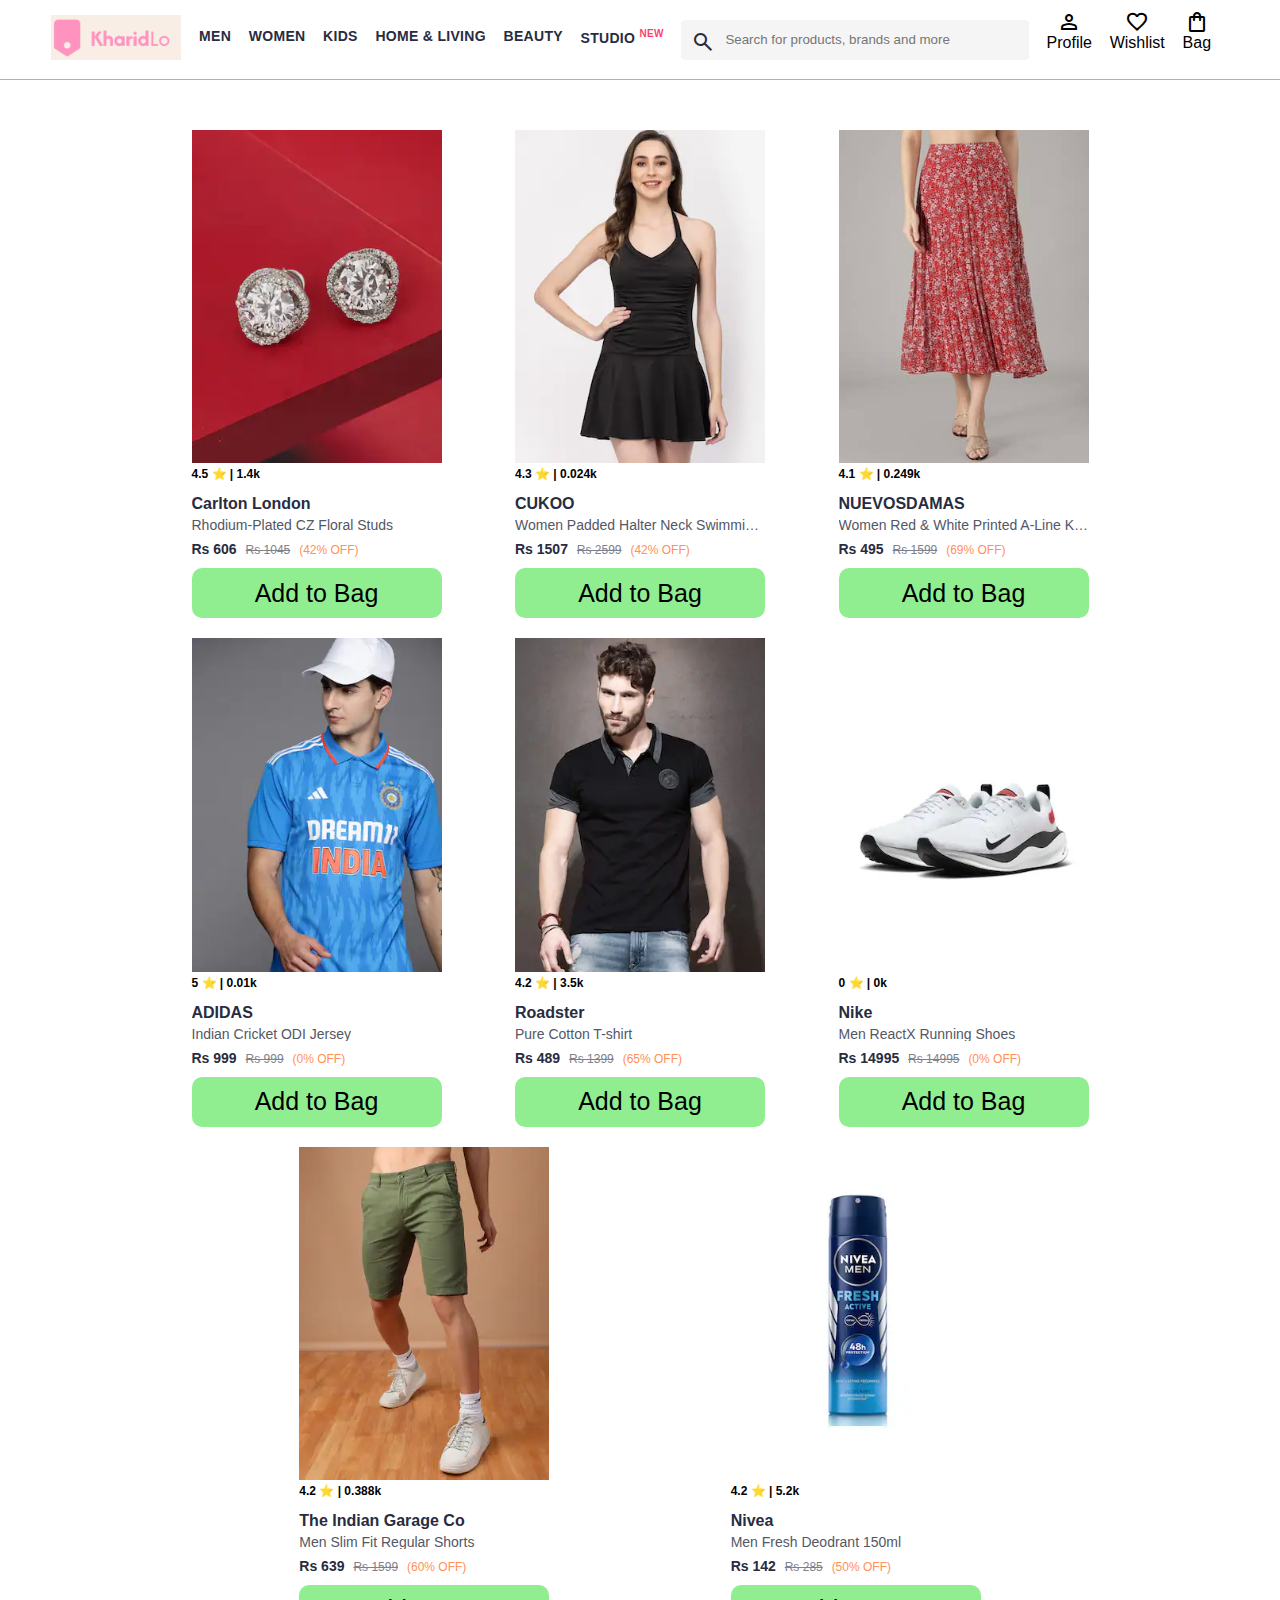
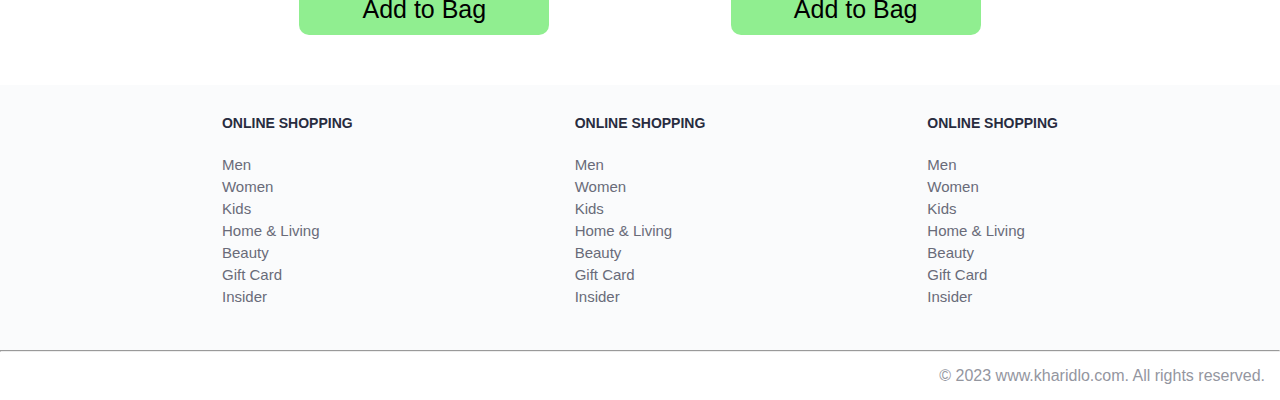
<file: index.html>
<!DOCTYPE html>
<html lang="en">
<head>
    <title>Kharid Lo</title>
    <link rel="stylesheet" href="css/index.css">
    <link rel="stylesheet" href="https://fonts.googleapis.com/css2?family=Material+Symbols+Outlined:opsz,wght,FILL,GRAD@20..48,100..700,0..1,-50..200" />
</head>
<body>
    <header>
        <div class="logo_container">
            <a href="#"><img class="kharidlo_home" src="../images/logo.png"  alt="kharidlo Home"></a>
        </div>
        <nav class="nav_bar">
            <a href="#">Men</a>
            <a href="#">Women</a>
            <a href="#">Kids</a>
            <a href="#">Home & Living</a>
            <a href="#">Beauty</a>
            <a href="#">Studio <sup>New</sup></a>
        </nav>
        <div class="search_bar">
            <span class="material-symbols-outlined search_icon">search</span>
            <input class="search_input" placeholder="Search for products, brands and more">
        </div>
        <div class="action_bar">
            <div class="action_container">
                <span class="material-symbols-outlined action_icon">person</span>
                <span class="action_name">Profile</span>
            </div>

            <div class="action_container">
                <span class="material-symbols-outlined action_icon">favorite</span>
                <span class="action_name">Wishlist</span>
            </div>

            <a class="action_container" href="pages/bag.html">
                <span class="material-symbols-outlined action_icon">shopping_bag</span>
                <span class="action_name">Bag</span>
                <span class="bag-item-count">0</span>
            </a>
        </div>
    </header>
    <main>
        <div class="items-container"></div>
    </main>
    <footer>
        <div class="footer_container">
            <div class="footer_column">
                <h3>ONLINE SHOPPING</h3>

                <a href="#">Men</a>
                <a href="#">Women</a>
                <a href="#">Kids</a>
                <a href="#">Home & Living</a>
                <a href="#">Beauty</a>
                <a href="#">Gift Card</a>
                <a href="#">Insider</a>
            </div>

            <div class="footer_column">
                <h3>ONLINE SHOPPING</h3>

                <a href="#">Men</a>
                <a href="#">Women</a>
                <a href="#">Kids</a>
                <a href="#">Home & Living</a>
                <a href="#">Beauty</a>
                <a href="#">Gift Card</a>
                <a href="#">Insider</a>
            </div>

            <div class="footer_column">
                <h3>ONLINE SHOPPING</h3>

                <a href="#">Men</a>
                <a href="#">Women</a>
                <a href="#">Kids</a>
                <a href="#">Home & Living</a>
                <a href="#">Beauty</a>
                <a href="#">Gift Card</a>
                <a href="#">Insider</a>
            </div>
        </div>
        <hr>

        <div class="copyright">
            © 2023 www.kharidlo.com. All rights reserved.
        </div>
    </footer>

    <script src="data/items.js"></script>
    <script src="scripts/index.js"></script>
</body>
</html>
</file>
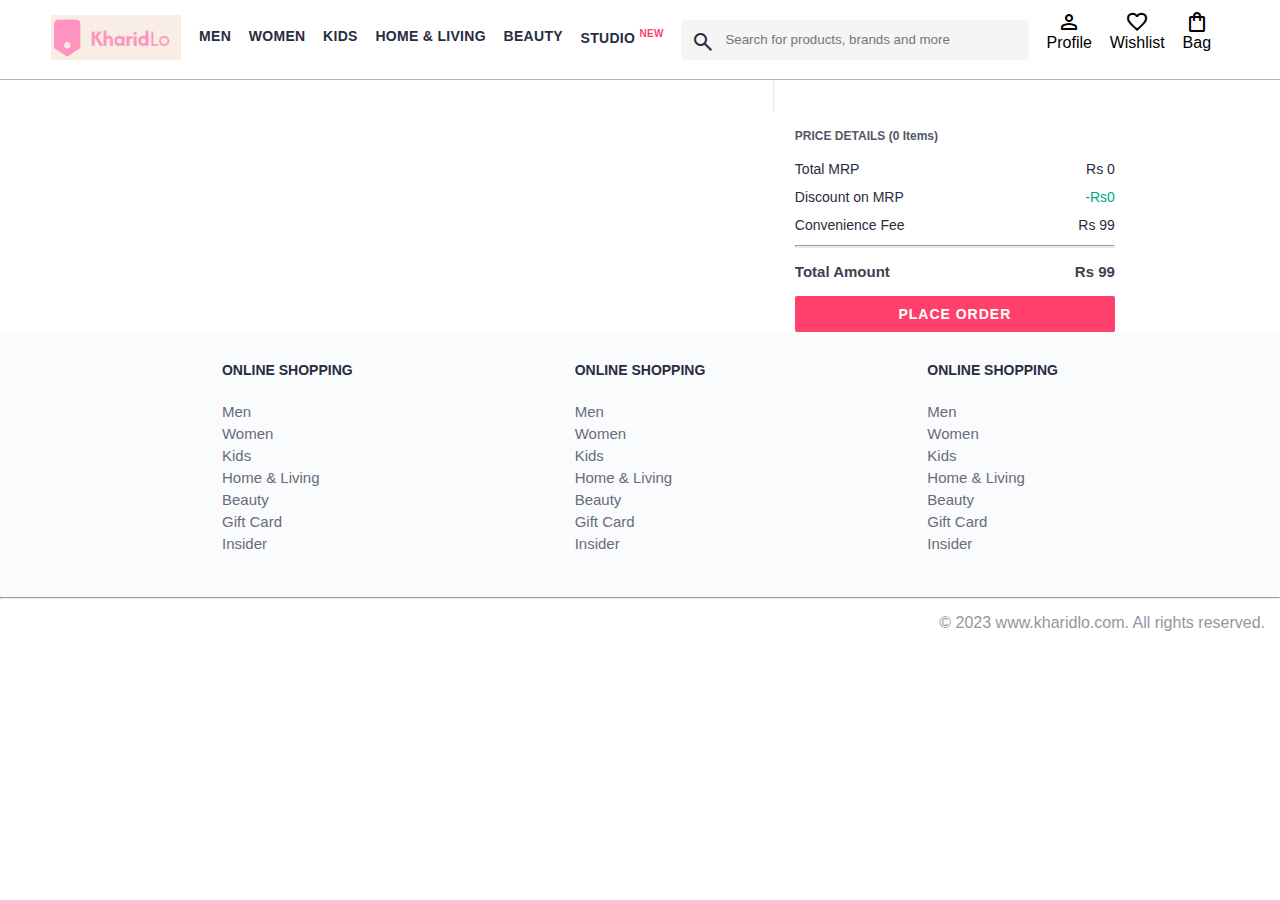
<file: pages/bag.html>
<!DOCTYPE html>
<html lang="en">
<head>
    <title>Receipt Page</title>
    <link rel="stylesheet" href="../css/index.css">
    <link rel="stylesheet" href="../css/bag.css">
    <link rel="stylesheet" href="https://fonts.googleapis.com/css2?family=Material+Symbols+Outlined:opsz,wght,FILL,GRAD@20..48,100..700,0..1,-50..200" />
</head>
<body>
    <header>
        <div class="logo_container">
            <a href="#"><img class="kharidlo_home" src="../images/logo.png" alt="kharidlo Home"></a>
        </div>
        <nav class="nav_bar">
            <a href="#">Men</a>
            <a href="#">Women</a>
            <a href="#">Kids</a>
            <a href="#">Home & Living</a>
            <a href="#">Beauty</a>
            <a href="#">Studio <sup>New</sup></a>
        </nav>
        <div class="search_bar">
            <span class="material-symbols-outlined search_icon">search</span>
            <input class="search_input" placeholder="Search for products, brands and more">
        </div>
        <div class="action_bar">
            <div class="action_container">
                <span class="material-symbols-outlined action_icon">person</span>
                <span class="action_name">Profile</span>
            </div>

            <div class="action_container">
                <span class="material-symbols-outlined action_icon">favorite</span>
                <span class="action_name">Wishlist</span>
            </div>

            <div class="action_container">
                <span class="material-symbols-outlined action_icon">shopping_bag</span>
                <span class="action_name">Bag</span>
                <span class="bag-item-count">0</span>
            </div>
        </div>
    </header>
    <main>
      <div class="bag-page">
        <div class="bag-items-container">
          

        </div>
        <div class="bag-summary">
          
        </div>

      </div>
    </main>
    <footer>
        <div class="footer_container">
            <div class="footer_column">
                <h3>ONLINE SHOPPING</h3>

                <a href="#">Men</a>
                <a href="#">Women</a>
                <a href="#">Kids</a>
                <a href="#">Home & Living</a>
                <a href="#">Beauty</a>
                <a href="#">Gift Card</a>
                <a href="#">Insider</a>
            </div>

            <div class="footer_column">
                <h3>ONLINE SHOPPING</h3>

                <a href="#">Men</a>
                <a href="#">Women</a>
                <a href="#">Kids</a>
                <a href="#">Home & Living</a>
                <a href="#">Beauty</a>
                <a href="#">Gift Card</a>
                <a href="#">Insider</a>
            </div>

            <div class="footer_column">
                <h3>ONLINE SHOPPING</h3>

                <a href="#">Men</a>
                <a href="#">Women</a>
                <a href="#">Kids</a>
                <a href="#">Home & Living</a>
                <a href="#">Beauty</a>
                <a href="#">Gift Card</a>
                <a href="#">Insider</a>
            </div>
        </div>
        <hr>

        <div class="copyright">
            © 2023 www.kharidlo.com. All rights reserved.
        </div>
    </footer>
    <script src="../data/items.js"></script>
    <script src="../scripts/index.js"></script>
    <script src="../scripts/bag.js"></script>
</body>
</html>
</file>
<file: css/index.css>
/***************** Item Page CSS **************************/
/*.action_container {
    text-decoration: none;
}
a.action_container:link {
    color:black;
}
.item-details {
    cursor: pointer;
    width: 250px;
    margin: 10px;
}
.stars {
    font-size: 12px;
    font-weight: 700;
    text-align: left;
}
.company {
    font-size: 18px;
    font-weight: 700;
    line-height: 1;
    color: #282c3f;
    margin-bottom: 6px;
    overflow: hidden;
    text-overflow: ellipsis;
    white-space: nowrap;
    margin-top: 20px;
}
.item-name {
    color: #535766;
    font-size: 16px;
    line-height: 1;
    margin-bottom: 0;
    margin-top: 0;
    overflow: hidden;
    text-overflow: ellipsis;
    white-space: nowrap;
    font-weight: 400;
    display: block;
}
.price-container {
    margin-top: 10px;
}
.current-price {
    font-size: 14px;
    font-weight: 700;
    color: #282c3f;
}
.original-price {
    text-decoration: line-through;
    color: #7e818c;
    font-weight: 400;
    margin-left: 5px;
    font-size: 12px;
}
.discount-percentage {
    color: #ff905a;
    font-weight: 400;
    font-size: 12px;
    margin-left: 5px;
}
.btn-bag {
    background-color: lightgreen;
    border: none;
    padding: 5px 15px;
    border-radius: 10px;
    width: 100%;
    margin-top: 7px;
    font-size: 20px;
    cursor: pointer;
}
.bag-items {
    background-color: #f16565;
    white-space: nowrap;
    text-align: center;
    line-height: 18px;
    padding: 0 6px;
    height: 18px;
    position: relative;
    border-radius: 50%;
    font-size: 12px;
    color: #fff;
    left: 13px;
    top: -44px;
    font-weight: 700;
    cursor: pointer;
}*/

* {
    margin: 0;
    padding: 0;
    font-family: Assistant,-apple-system,BlinkMacSystemFont,Segoe UI,Roboto,Helvetica,Arial,sans-serif;
    box-sizing: border-box;
}
header {
    display: flex;
    background-color: #ffffff;
    height: 80px;
    justify-content: space-between;
    align-items: center;
    border-bottom: 1px solid #b6b1b1;
}
.kharidlo_home {
    height: 45px;
}
.logo_container {
    margin-left: 4%;
}
.action_bar {
    margin-right: 4%;
}
.nav_bar {
    display: flex;
    min-width: 500px;
    justify-content: space-evenly;
}
.nav_bar a {
    font-size: 14px;
    letter-spacing: .3px;
    color: #282c3f;
    font-weight: 700;
    text-transform: uppercase;
    text-decoration: none;
    padding: 28px 0;
    border-bottom: 5px solid #ffffff;
}
.nav_bar a:hover {
    border-bottom: 4px solid #f54e77;
}

.nav_bar a sup {
    color: #ff3f6c;
    font-size: 10px;
}

.search_bar {
    height: 40px;
    min-width: 200px;
    width: 30%;
    display: flex;
    align-items: center;
}
.search_icon {
    box-sizing: content-box;
    height: 20px;
    padding: 10px;

    background-color: #f5f5f6;
    color: #282c3f;
    font-weight: 300;
    border-radius: 4px 0 0 4px;
}
.search_input {
    color: #696e79;
    background-color: #f5f5f6;
    flex-grow: 1;
    height: 40px;
    border: 0;
    border-radius: 0 4px 4px 0;
}

.action_bar {
    display: flex;
    min-width: 200px;
    justify-content: space-evenly;
}

.action_container {
    display: flex;
    flex-direction: column;
    align-items: center;
}

/* Main section */
.banner_container {
    margin: 40px 0;
}
.banner_image {
    width: 100%;
}

.category_heading {
    text-transform: uppercase;
    color: #3e4152;
    letter-spacing: .15em;
    font-size: 1.8em;
    margin: 50px 0 10px 30px;
    max-height: 5em;
    font-weight: 700;
}

.category-items,.items-container {
    width: 80%;
    margin: 50px 10%;
    display: flex;
    flex-wrap: wrap;
    justify-content: space-evenly;
}

.sale_item {
    width: 250px;
}

.footer_container {
    padding: 30px 0px 40px 0px;
    background: #FAFBFC;
    display: flex;
    justify-content: space-evenly;
}

.footer_column {
    display: flex;
    flex-direction: column;
}

.footer_column h3 {
    color: #282c3f;
    font-size: 14px;
    margin-bottom: 25px;
}

.footer_column a {
    color: #696b79;
    font-size: 15px;
    text-decoration: none;
    padding-bottom: 5px;
}

.copyright {
    color: #94969f;
    text-align: end;
    padding: 15px;
}



.items-container{
    width: 80%;
    margin-left: 10%;
    margin:40px 10%;
}

.item-container{
    width: 250px;
    margin: 10px;
}

.item-image{
    width: 100%;

}

.rating{
    font-size: 12px;
    font-weight: 700;


}

.company-name{

    margin-top: 15px;
    font-size: 16px;
    font-weight: 700;
    line-height: 1;
    color: #282c3f;
    margin-bottom: 6px;
    overflow: hidden;
    text-overflow: ellipsis;
    white-space: nowrap;
}

.item-name{
    color: #535766;
    font-size: 14px;
    line-height: 1;
    margin-bottom: 0;
    margin-top: 0;
    overflow: hidden;
    text-overflow: ellipsis;
    white-space: nowrap;
    font-weight: 400;
    display: block;
}

.price{
    font-size: 14px;
    line-height: 15px;
    color: #282c3f;
    white-space: nowrap;
    margin-top: 10px;
}

.current-price{
    font-size: 14px;
    font-weight: 700;
    color: #282c3f;
}

.original-price{
    text-decoration: line-through;
    color: #7e818c;
    font-weight: 400;
    margin-left: 5px;
    font-size: 12px;
}

.discount{
        color: #ff905a;
    font-weight: 400;
    font-size: 12px;
    margin-left: 5px;

}

.btn-add-bag{

    margin-top: 10px;
    background-color: lightgreen;
    border: none;
    padding: 5px 15px;
    border-radius: 10px;
    height: 50px;
    width: 100%;
    font-size: 25px;
    cursor: pointer;

}

.bag-item-count{
     background-color: #f16565;
    white-space: nowrap;
    text-align: center;
    line-height: 18px;
    padding: 0 6px;
    height: 18px;
    position: relative;
    border-radius: 50%;
    font-size: 12px;
    color: #fff;
    left: 13px;
    top: -44px;
    font-weight: 700;
    cursor: pointer;
}

.action_container{
    text-decoration:none;
}

a.action_container:link{
    color:black
}
</file>
<file: css/bag.css>
.bag-items-container {
  display: inline-block;
  width: 64%;
  padding-right: 20px;
  border-right: 1px solid #eaeaec;
  padding-top: 32px;
  color: #282c3f;
  font-size: 13px;
  line-height: 1.42857143;
}

.bag-page {
  width: 75%;
  margin-left: 12.5%;
}

.bag-summary {
  vertical-align: top;
  display: inline-block;
  width: 35%;
  padding: 24px 0 0 16px;
  color: #282c3f;
  font-size: 13px;
  line-height: 1.42857143;
}

.bag-details-container {
  margin-bottom: 16px;
}

.price-header {
  font-size: 12px;
  font-weight: 700;
  margin: 24px 0 16px;
  color: #535766;
}

.price-item {
  margin-bottom: 12px;
  line-height: 16px;
  font-size: 14px;
  color: #282c3f;
}

.price-item-value {
  float: right;
}

.priceDetail-base-discount {
  color: #03a685;
}

.price-footer {
  font-weight: 700;
  font-size: 15px;
  padding-top: 16px;
  border-top: 1px solid #eaeaec;
  color: #3e4152;
  line-height: 16px;
}

.btn-place-order {
  width: 100%;
  letter-spacing: 1px;
  font-size: 14px;
  font-weight: 600;
  border-radius: 2px;
  border-width: 0px;
  padding: 10px 16px;
  background-color: rgb(255, 63, 108);
  color: rgb(255, 255, 255);
  cursor: pointer;
}

.bag-item-container {
  margin-bottom: 8px;
  background: #fff;
  font-size: 14px;
  border: 1px solid #eaeaec;
  border-radius: 4px;
  position: relative;
  padding: 12px 12px 0;
}

.item-left-part {
  position: absolute;
  background: rgb(255, 242, 223);
  height: 148px;
  width: 111px;
}

.item-right-part {
  padding-left: 12px;
  position: relative;
  min-height: 148px;
  margin-left: 111px;
  margin-bottom: 12px;
}

.bag-item-img {
  width: 100%;
}

.return-period {
  display: inline-flex;
  font-size: 14px;
  padding-top: 8px;
}

.return-period-days {
  font-weight: 700;
  margin-right: 4px;
}

.delivery-details {
  margin-top: 5px;
  color: #282c3f;
  font-size: 12px;
  letter-spacing: -.1px;
  margin-bottom: 8px;
  line-height: 15px;
}

.delivery-details-days {
  color: #03a685;
}

.remove-from-cart {
  position: absolute;
  font-size: 25px;
  top: 10px;
  right: 18px;
  width: 14px;
  height: 14px;
  cursor: pointer;
}
</file>
